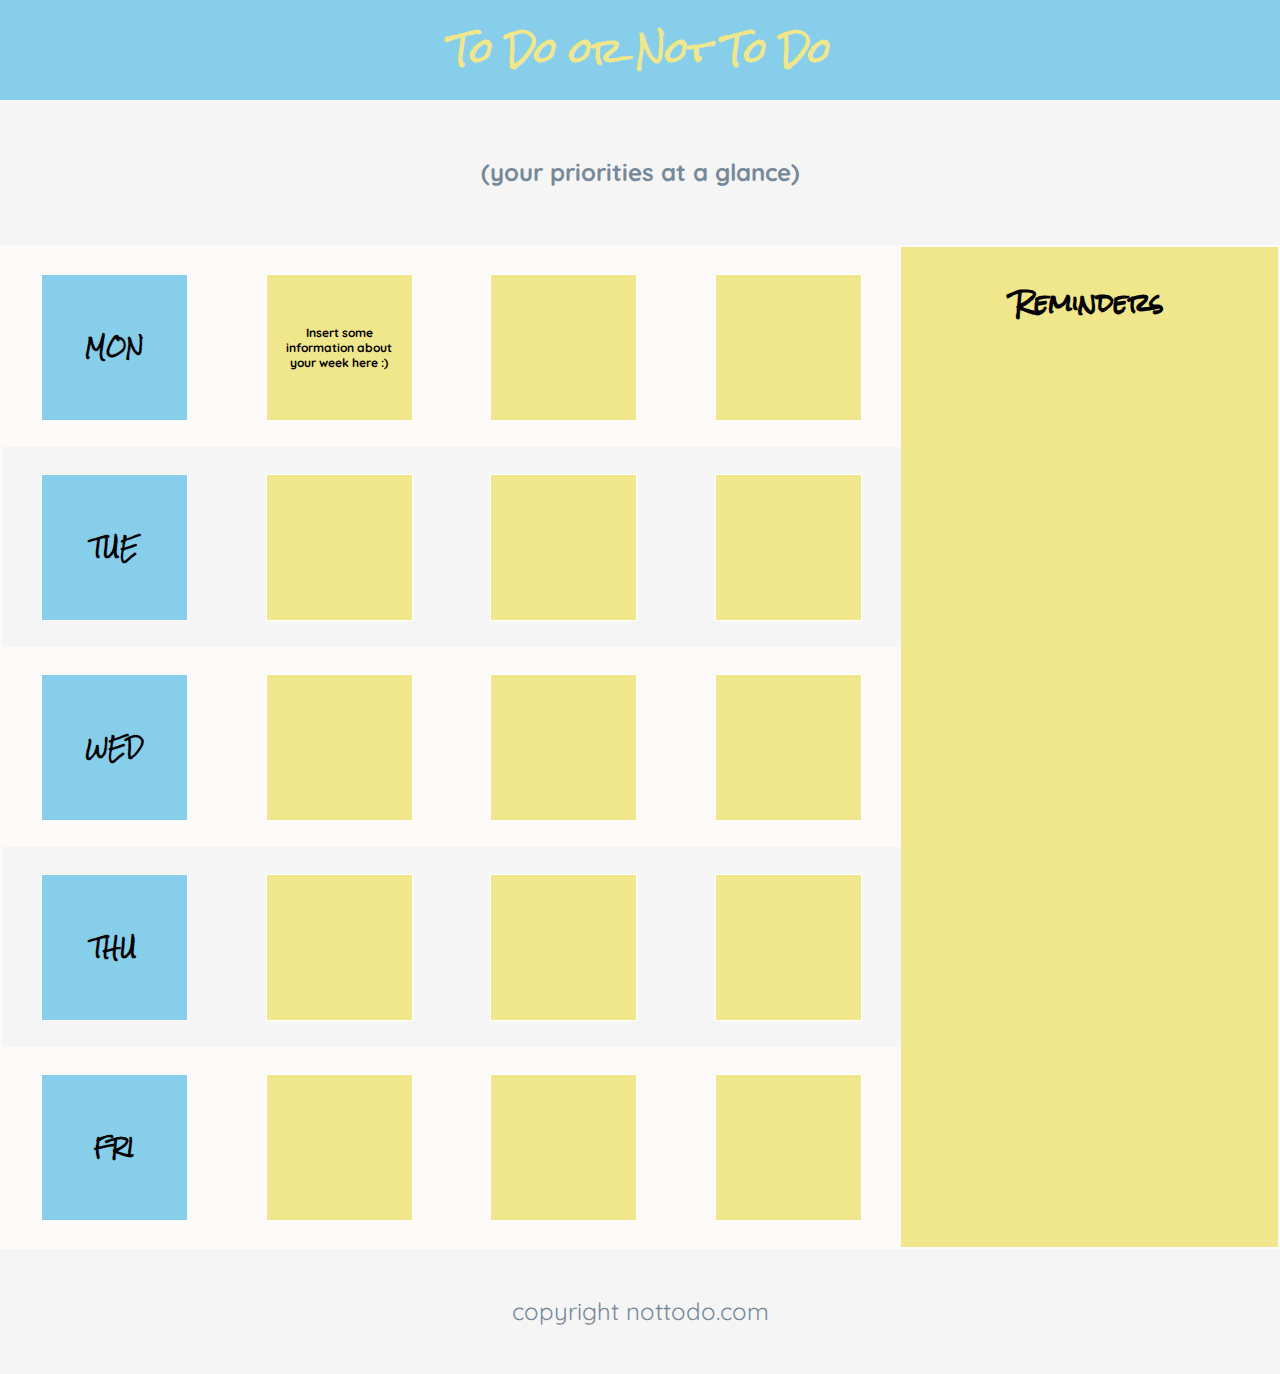
<file: JavaScript/Task 16/index.html>
<!DOCTYPE html>
<html>

<head>
  <title>To Do App</title>
  <link rel="stylesheet" href="style.css" type="text/css">
  <link href="https://fonts.googleapis.com/css?family=Quicksand" rel="stylesheet">
  <link href="https://fonts.googleapis.com/css?family=Rock+Salt" rel="stylesheet">
</head>
<body>

  <!-- Header -->

  <div id="header">
    <h1>To Do or Not To Do</h1>
    <h2 class="tagline">(your priorities at a glance)</h2>
  </div>

  <!-- App Container -->

  <div class="container">

    <!-- To Do Section -->

    <div class="week">
      <div class="row secondary-background">
        <div class="day square"><h3>MON</h3></div>
        <div class="task square">
          <p> Insert some information about your week here :) </p>
        </div>
        <div class="task square"></div>
        <div class="task square"></div>
      </div>
      <div class="row">
        <div class="day square"><h3>TUE</h3></div>
        <div class="task square"></div>
        <div class="task square"></div>
        <div class="task square"></div>
      </div>
      <div class="row secondary-background">
        <div class="day square"><h3>WED</h3></div>
        <div class="task square"></div>
        <div class="task square"></div>
        <div class="task square"></div>
      </div>
      <div class="row">
        <div class="day square"><h3>THU</h3></div>
        <div class="task square"></div>
        <div class="task square"></div>
        <div class="task square"></div>
      </div>
      <div class="row secondary-background">
        <div class="day square"><h3>FRI</h3></div>
        <div class="task square"></div>
        <div class="task square"></div>
        <div class="task square"></div>
      </div>
    </div>

    <!-- Reminders Section -->

    <div class="reminders">
      <h3>Reminders</h3>
    </div>
  </div>

  <!-- Footer -->

  <footer>
    <span class="tagline">copyright nottodo.com</span>
  </footer>
</body>
</html>
</file>
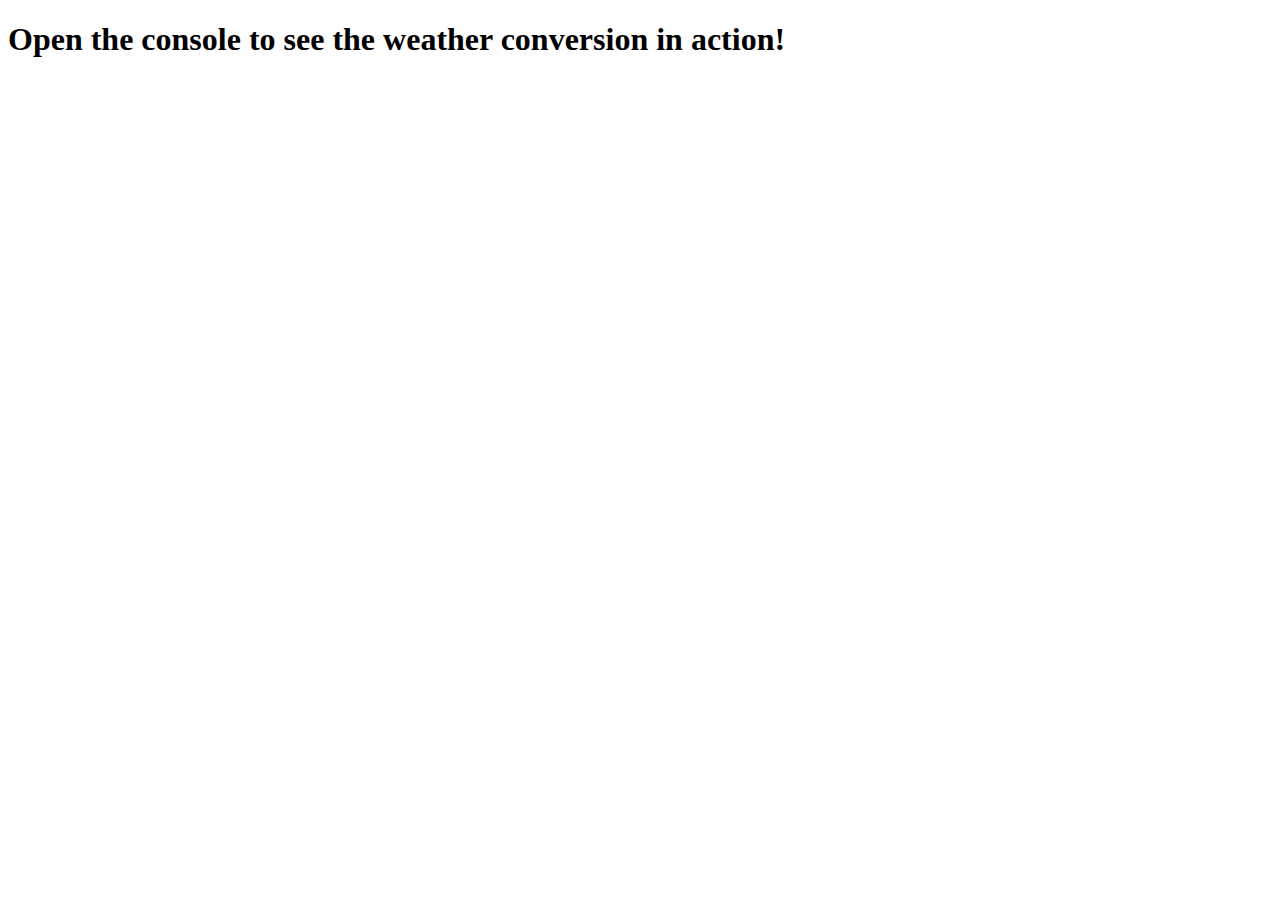
<file: JavaScript/Task 6/index.html>
<!DOCTYPE html>

<html lang="en">
<head>
    <meta charset="UTF-8">
    <meta name="viewport" content="width=device-width, initial-scale=1.0">
    <title>Kelvin Weather</title>
</head>
<body>
    <h1>Open the console to see the weather conversion in action!</h1>
</body>
<script src="app.js"></script>
</html>
</file>
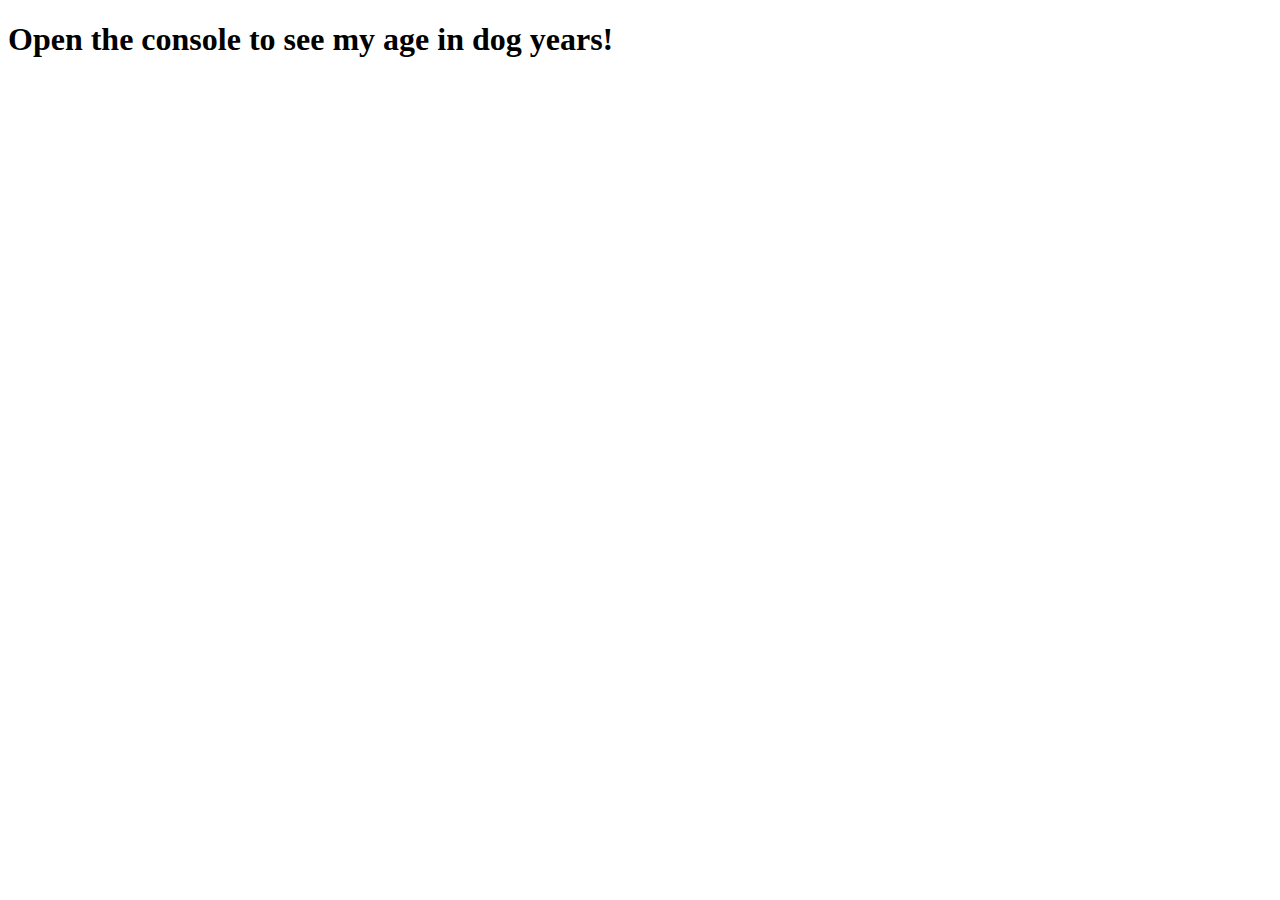
<file: JavaScript/Task 7/index.html>
<!DOCTYPE html>

<html lang="en">

<head>
    <meta charset="UTF-8">
    <meta name="viewport" content="width=device-width, initial-scale=1.0">
    <title>Dog Years</title>
</head>

<body>
    <h1>Open the console to see my age in dog years!</h1>
</body>
<script src="./app.js"></script>

</html>
</file>
<file: JavaScript/Task 16/style.css>
/* Universal Styles */

body {
  margin: 0px;
  background-color: WhiteSmoke;
  font-family: 'Rock Salt', cursive;
  text-align: center;
}

.secondary-background {
  background-color: Snow;
}

.tagline {
  font-family: 'Quicksand', sans-serif;
  color: LightSlateGrey;
  line-height: 125px;
}

/* Header */

h1 {
  margin: 0;
  background-color: SkyBlue;
  line-height: 100px;
  color: Khaki;
}

h2 {
  margin: 10px;
}

/* App Container */

.container {
  border: 2px solid Snow;
  display: flex;
}

/* To Do Section */

.week {
  display: inline-flex;
  flex-grow: 3;
  flex-direction: column;
}

.row {
  min-height: 200px;
  display: flex;
  flex-wrap: wrap;
  justify-content: space-around;
  align-items: center;
}

.square {
  width: 125px;
  height: 125px;
  padding: 10px;
  display: flex;
  justify-content: center;
  align-items: center;
}

.day.square {
  background-color: SkyBlue;
  border: 1px solid white;
}

.task.square {
  background-color: Khaki;
  border: 1px solid white;
}

.task p {
  font-family: 'Quicksand', sans-serif;
  font-weight: 700;
  font-size: 12px;
}

/* Reminders */

.reminders {
  background-color: Khaki;
  display: inline-flex;
  flex-grow: 2;
}

.reminders h3 {
  width: 100%;
  margin: 10px;
  color: black;
  line-height: 90px;
  font-size: 24px;
}

/* Footer */

footer {
  font-size: 24px;
}
</file>
